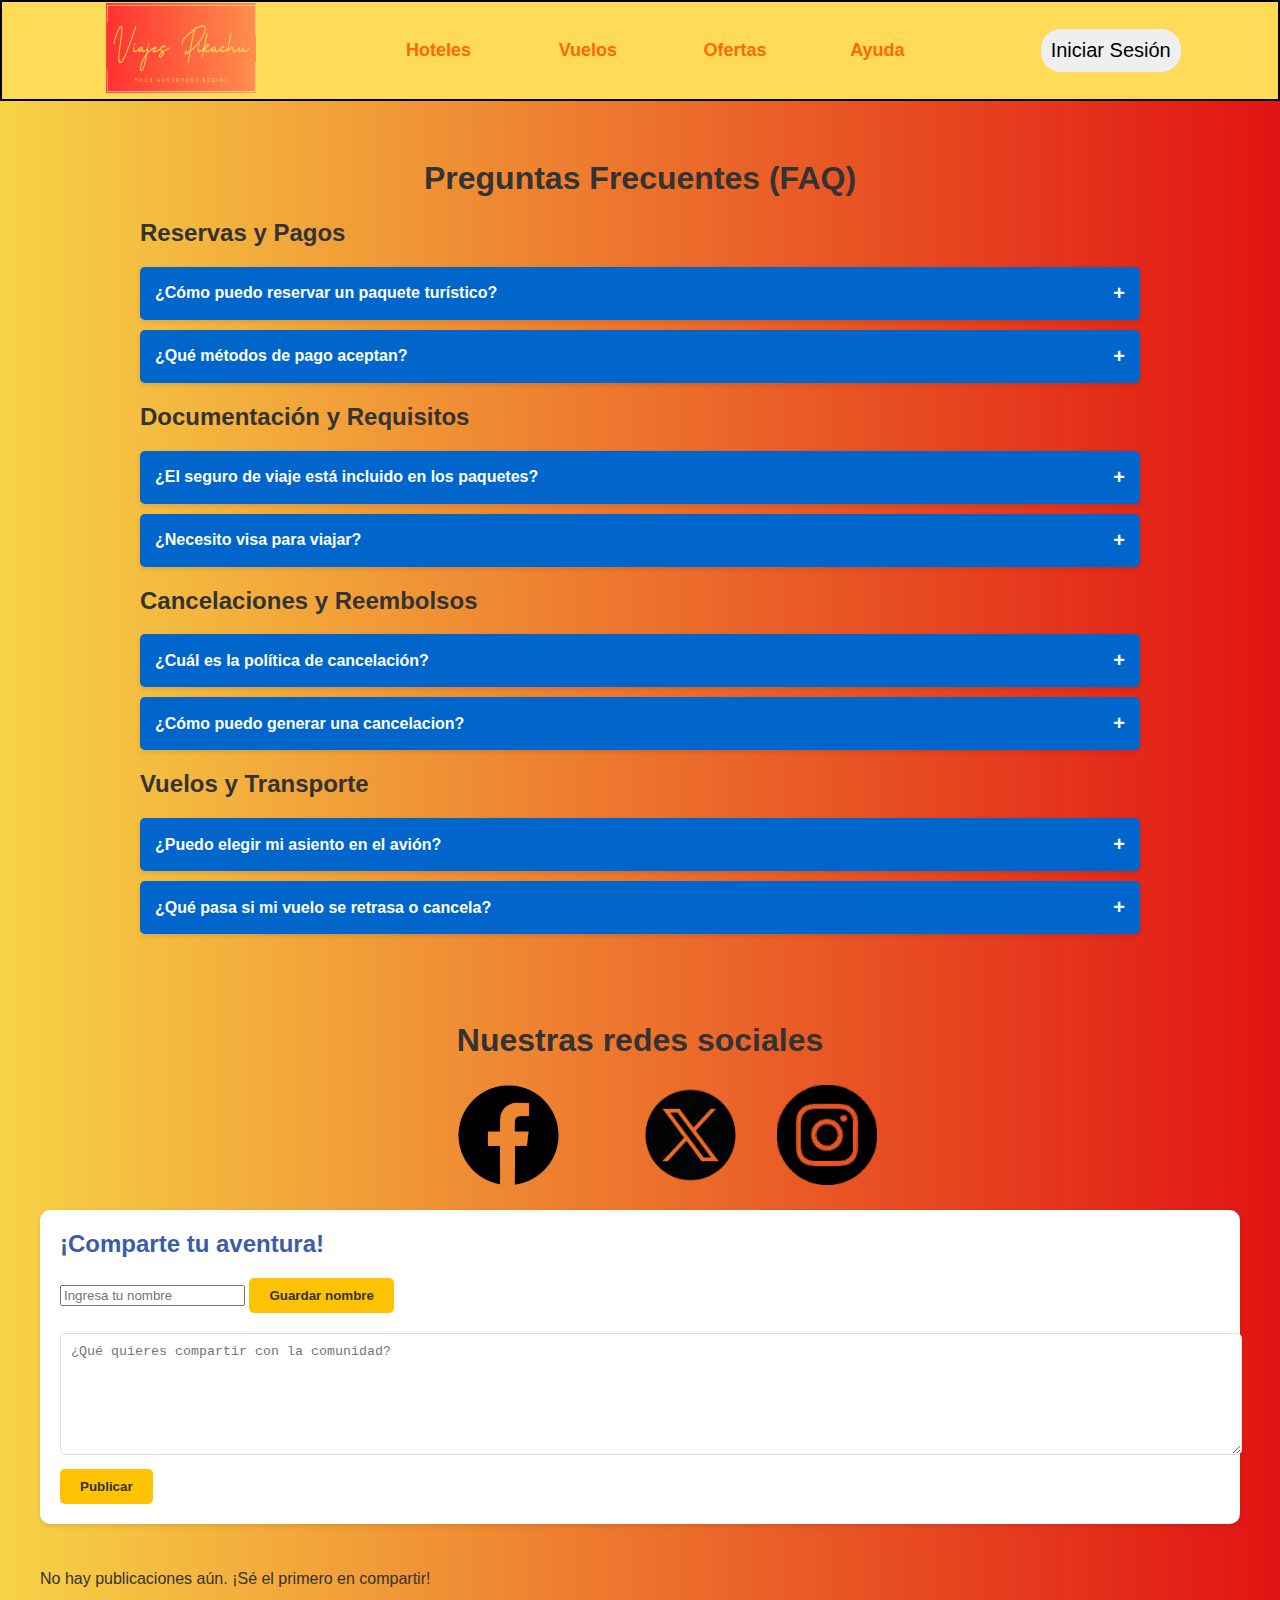
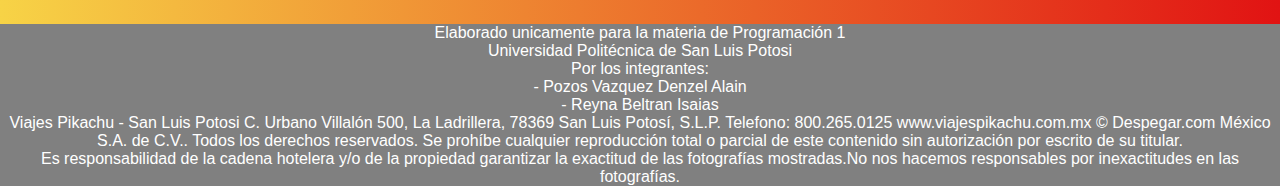
<file: ayuda.html>
<!DOCTYPE html>
<html>
<head>
	<meta charset="utf-8">
	<meta name="viewport" content="width=device-width, initial-scale=1">
	<link rel="stylesheet" type="text/css" href="estiloayuda.css">
	<title>PROYECTO FINAL</title>
</head>
<body>
    <table>     
        <tr>
        <th class="imagenencabezado"><a href="index.html"><img src="imagenes/logonuevo.png" width="150px" height="90px"></a></th>
        <th class="encabezado"><a href="hoteles.html">Hoteles</a></th>
        <th class="encabezado"><a href="vuelos.html">Vuelos</a></th>
        <th class="encabezado"><a href="ofertas.html">Ofertas</a></th>
        <th class="encabezado"><a href="ayuda.html">Ayuda</a></th>
        <th class="boton"><a href="iniciarsesion.html"><button class="botoninicio">Iniciar Sesión</button></a></th>
        </tr>
    </table>
	<br/>

        <div class="preguntasfrecuentes">
    <h1>Preguntas Frecuentes (FAQ)</h1>
    
    <h2 class="titulofaq">Reservas y Pagos</h2>
    <div class="faq-item">
        <div class="faq-question">
            <span>¿Cómo puedo reservar un paquete turístico?</span>
            <span class="icon">+</span>
        </div>
        <div class="faq-answer">
            <p>Puedes reservar en nuestra web, por teléfono o contactanos por redes sociales. Selecciona destino, fechas y pago inicial.</p>
        </div>
    </div>
    
    <div class="faq-item">
        <div class="faq-question">
            <span>¿Qué métodos de pago aceptan?</span>
            <span class="icon">+</span>
        </div>
        <div class="faq-answer">
            <p>Aceptamos tarjetas de crédito/débito (Visa, MasterCard), transferencias bancarias, PayPal y, en algunas sucursales, pago en efectivo.</p>
        </div>
    </div>
    
    <h2 class="titulofaq">Documentación y Requisitos</h2>
    <div class="faq-item">
        <div class="faq-question">
            <span>¿El seguro de viaje está incluido en los paquetes?</span>
            <span class="icon">+</span>
        </div>
        <div class="faq-answer">
            <p>Algunos paquetes lo incluyen, pero siempre recomendamos contratar un seguro adicional para mayor cobertura. Podemos ayudarte a gestionarlo.</p>
        </div>
    </div>
    <div class="faq-item">
        <div class="faq-question">
            <span>¿Necesito visa para viajar?</span>
            <span class="icon">+</span>
        </div>
        <div class="faq-answer">
            <p>Depende de tu nacionalidad y la region de destino. Te recomendamos consultar la embajada correspondiente o nuestro equipo puede asesorarte con los requisitos.</p>
        </div>
    </div>
    
    <h2 class="titulofaq">Cancelaciones y Reembolsos</h2>
    <div class="faq-item">
        <div class="faq-question">
            <span>¿Cuál es la política de cancelación?</span>
            <span class="icon">+</span>
        </div>
        <div class="faq-answer">
            <p>Las cancelaciones con más de 30 días de anticipación tienen un reembolso del 90%. Entre 15 y 30 días, se aplica un cargo del 20%. Menos de 15 días, no hay reembolso. Consulta nuestras <a>políticas completas aquí</a>.</p>
        </div>
    </div>
    <div class="faq-item">
        <div class="faq-question">
            <span>¿Cómo puedo generar una cancelacion?</span>
            <span class="icon">+</span>
        </div>
        <div class="faq-answer">
            <p>Puedes contactar a uno de nuestros agentes, el te comentara cuales son los requerimientos y te ayudara en cada paso del proceso</p>
        </div>
    </div>
    
    <h2 class="titulofaq">Vuelos y Transporte</h2>
    <div class="faq-item">
        <div class="faq-question">
            <span>¿Puedo elegir mi asiento en el avión?</span>
            <span class="icon">+</span>
        </div>
        <div class="faq-answer">
            <p>Sí, muchas aerolíneas permiten seleccionar asientos, aunque algunos pueden tener un costo adicional. Indícanos tus preferencias al reservar.</p>
        </div>
    </div>
    <div class="faq-item">
        <div class="faq-question">
            <span>¿Qué pasa si mi vuelo se retrasa o cancela?</span>
            <span class="icon">+</span>
        </div>
        <div class="faq-answer">
            <p>Nos coordinamos con la aerolínea para reprogramar tu viaje o buscar alternativas. Si tienes seguro, podrías recibir compensación por gastos.</p>
        </div>
    </div>
</div>

<br/>

<!-- Script para el acordeón interactivo -->
<script>
    document.querySelectorAll('.faq-question').forEach(question => {
        question.addEventListener('click', () => {
            // Cerrar todos los demás elementos primero
            document.querySelectorAll('.faq-item').forEach(item => {
                if (item !== question.parentNode) {
                    item.classList.remove('active');
                    item.querySelector('.icon').textContent = '+';
                }
            });
            
            // Alternar el elemento clickeado
            const item = question.parentNode;
            item.classList.toggle('active');
            
            // Cambiar el ícono de + a -
            const icon = question.querySelector('.icon');
            if (item.classList.contains('active')) {
                icon.textContent = '-';
            } else {
                icon.textContent = '+';
            }
        });
    });
</script>

    <br/>
    
    <h1>Nuestras redes sociales</h1>
    <div class="redes">
        <img src="imagenes/facebook.png" class="redsocial1">
        <img src="imagenes/twitter.png" class="redsocial2">
        <img src="imagenes/ig.png" class="redsocial3">
    </div>

    
    <div class="container">
        <!-- Formulario para crear nuevas publicaciones -->
        <section class="post-form">
            <h2>¡Comparte tu aventura!</h2>
            <form id="userForm" style="margin-bottom: 20px;">
                <input type="text" id="userName" placeholder="Ingresa tu nombre" required>
                <button type="submit">Guardar nombre</button>
            </form>
            <form id="newPostForm">
                <textarea id="postContent" placeholder="¿Qué quieres compartir con la comunidad?"></textarea>
                <button type="submit">Publicar</button>
            </form>
        </section>
        
        <!-- Sección donde se mostrarán las publicaciones -->
        <section class="posts-container" id="postsContainer">
            <!-- Las publicaciones se generarán dinámicamente con JavaScript -->
        </section>
    </div>
    
    <script>
        // Variables globales
        let posts = [];
        let currentUser = ""; // Ahora empieza vacío hasta que el usuario ingrese su nombre
        
        // Función para cargar las publicaciones al iniciar
        document.addEventListener('DOMContentLoaded', function() {
            loadPosts();
            setupEventListeners();
        });
        
        // Cargar publicaciones de ejemplo
        function loadPosts() {
            renderPosts();
        }
        
        // Configurar event listeners
        function setupEventListeners() {
            // Formulario para guardar nombre de usuario
            document.getElementById('userForm').addEventListener('submit', function(e) {
                e.preventDefault();
                const userName = document.getElementById('userName').value.trim();
                
                if (userName) {
                    currentUser = userName;
                    alert(`Nombre guardado: ${currentUser}`);
                    document.getElementById('userName').value = '';
                }
            });
            
            // Formulario para nueva publicación
            document.getElementById('newPostForm').addEventListener('submit', function(e) {
                e.preventDefault();
                const content = document.getElementById('postContent').value.trim();
                
                if (!currentUser) {
                    alert("Por favor, ingresa tu nombre antes de publicar");
                    return;
                }
                
                if (content) {
                    addNewPost(content);
                    document.getElementById('postContent').value = '';
                }
            });
        }
        
        // Añadir nueva publicación
        function addNewPost(content) {
            const newPost = {
                id: Date.now(), // Usamos el timestamp como ID único
                user: currentUser,
                content: content,
                date: new Date().toLocaleDateString('es-ES', { 
                    year: 'numeric', 
                    month: 'long', 
                    day: 'numeric',
                    hour: '2-digit',
                    minute: '2-digit'
                }),
                comments: []
            };
            
            posts.unshift(newPost); // Añadir al principio del array
            renderPosts();
        }
        
        // Añadir nuevo comentario
        function addComment(postId, content) {
            const post = posts.find(p => p.id === postId);
            if (post) {
                post.comments.push({
                    user: currentUser,
                    content: content,
                    date: new Date().toLocaleTimeString('es-ES', { hour: '2-digit', minute: '2-digit' })
                });
                renderPosts();
            }
        }
        
        // Renderizar todas las publicaciones
        function renderPosts() {
            const container = document.getElementById('postsContainer');
            container.innerHTML = '';
            
            if (posts.length === 0) {
                container.innerHTML = '<p>No hay publicaciones aún. ¡Sé el primero en compartir!</p>';
                return;
            }
            
            posts.forEach(post => {
                const postElement = document.createElement('article');
                postElement.className = 'post';
                postElement.innerHTML = `
                    <div class="post-header">
                        <div class="user-avatar">${post.user.charAt(0)}</div>
                        <div class="post-info">
                            <h3>${post.user}</h3>
                            <small>${post.date}</small>
                        </div>
                    </div>
                    <div class="post-content">
                        <p>${post.content}</p>
                    </div>
                    <div class="post-actions">
                        <button onclick="likePost(${post.id})">
                            <span>❤️</span> Me gusta
                        </button>
                        <button onclick="showCommentForm(${post.id})">
                            <span>💬</span> Comentar
                        </button>
                    </div>
                    <div class="comments" id="comments-${post.id}">
                        ${renderComments(post.comments)}
                    </div>
                    <div class="comment-form" id="commentForm-${post.id}" style="display: none;">
                        <input type="text" id="commentInput-${post.id}" placeholder="Escribe tu comentario...">
                        <button onclick="submitComment(${post.id})">Enviar</button>
                    </div>
                `;
                
                container.appendChild(postElement);
            });
        }
        
        // Renderizar comentarios
        function renderComments(comments) {
            if (comments.length === 0) return '<p>No hay comentarios aún.</p>';
            
            return comments.map(comment => `
                <div class="comment">
                    <div class="comment-avatar">${comment.user.charAt(0)}</div>
                    <div class="comment-content">
                        <div class="comment-info">
                            <span class="comment-author">${comment.user}</span>
                            <small class="comment-date">${comment.date}</small>
                        </div>
                        <div class="comment-text">${comment.content}</div>
                    </div>
                </div>
            `).join('');
        }
        
        // Funciones globales para los botones
        window.likePost = function(postId) {
            alert(`¡Le diste me gusta a la publicación ${postId}!`);
        };
        
        window.showCommentForm = function(postId) {
            if (!currentUser) {
                alert("Por favor, ingresa tu nombre antes de comentar");
                return;
            }
            const form = document.getElementById(`commentForm-${postId}`);
            form.style.display = form.style.display === 'none' ? 'flex' : 'none';
        };
        
        window.submitComment = function(postId) {
            const input = document.getElementById(`commentInput-${postId}`);
            const content = input.value.trim();
            
            if (content) {
                addComment(postId, content);
                input.value = '';
                document.getElementById(`commentForm-${postId}`).style.display = 'none';
            }
        };
    </script>
</html>

    <footer>
	Elaborado unicamente para la materia de Programación 1<br/>
	Universidad Politécnica de San Luis Potosi<br/>
	Por los integrantes:
	<br/> 
	- Pozos Vazquez Denzel Alain<br/>
	- Reyna Beltran Isaias<br/>
	Viajes Pikachu - San Luis Potosi
	C. Urbano Villalón 500, La Ladrillera, 78369 San Luis Potosí, S.L.P.
	Telefono: 800.265.0125 www.viajespikachu.com.mx
	© Despegar.com México S.A. de C.V.. Todos los derechos reservados.
	Se prohíbe cualquier reproducción total o parcial de este contenido sin autorización por escrito de su titular.
	<br/>Es responsabilidad de la cadena hotelera y/o de la propiedad garantizar la exactitud de las fotografías mostradas.No nos hacemos responsables por inexactitudes en las fotografías.
	</footer>

    <script>
window.addEventListener('mouseover', initLandbot, { once: true });
window.addEventListener('touchstart', initLandbot, { once: true });
var myLandbot;
function initLandbot() {
  if (!myLandbot) {
    var s = document.createElement('script');
    s.type = "module"
    s.async = true;
    s.addEventListener('load', function() {
      var myLandbot = new Landbot.Livechat({
        configUrl: 'https://storage.googleapis.com/landbot.online/v3/H-2925358-IEXP3GYRKYUCTOT4/index.json',
      });
    });
    s.src = 'https://cdn.landbot.io/landbot-3/landbot-3.0.0.mjs';
    var x = document.getElementsByTagName('script')[0];
    x.parentNode.insertBefore(s, x);
  }
}
</script>

</body>
</html>
</file>
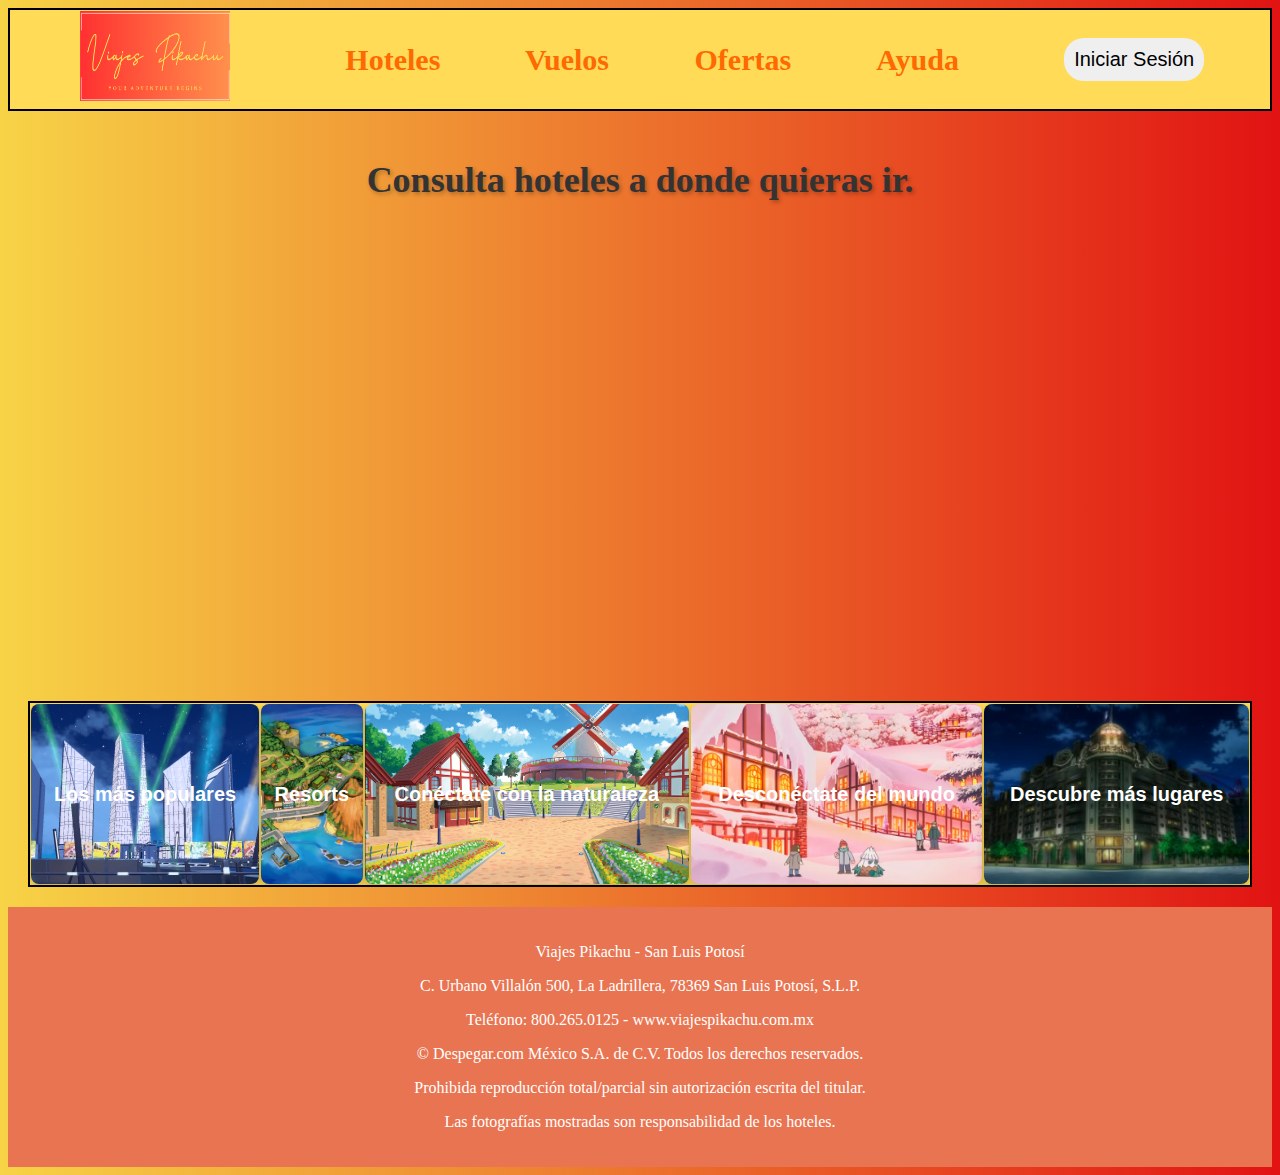
<file: hoteles.html>
<!DOCTYPE html>
<html lang="es">
<head>
	<meta charset="utf-8">
	<meta name="viewport" content="width=device-width, initial-scale=1">
	<link rel="stylesheet" href="estilohotel.css">
	<title>PROYECTO FINAL</title>
</head>
<body>
	<table>		
		<tr>
		<th class="imagenencabezado"><a href="index.html"><img src="imagenes/logonuevo.png" width="150px" height="90px"></a></th>
		<th class="encabezado"><a href="hoteles.html">Hoteles</a></th>
		<th class="encabezado"><a href="vuelos.html">Vuelos</a></th>
		<th class="encabezado"><a href="ofertas.html">Ofertas</a></th>
		<th class="encabezado"><a href="ayuda.html">Ayuda</a></th>
		<th class="boton"><a href="iniciarsesion.html"><button class="botoninicio">Iniciar Sesión</button></a></th>
		</tr>
	</table>
	<br/>
	<main>
		<h1>Consulta hoteles a donde quieras ir.</h1>

		<div class="mapahotel">
			<iframe src="https://www.google.com/maps/embed?pb=!1m16!1m12!1m3!1d29566.031340807596!2d-100.93855282137847!3d22.135356320404362!2m3!1f0!2f0!3f0!3m2!1i1024!2i768!4f13.1!2m1!1shoteles!5e0!3m2!1ses!2smx!4v1747924099245!5m2!1ses!2smx" width="600" height="450" style="border:0;" allowfullscreen="" loading="lazy" referrerpolicy="no-referrer-when-downgrade"></iframe>
		</div>

		<div class="tablahoteles">
			<table>
				<tr> 
					<td><button class="hosp" style="background-image: url(imagenes/ciudadleudal.jpg);">Los más populares</button></td>
					<td><button class="hosp" style="background-image: url(imagenes/melemele.png);">Resorts</button></td>
					<td><button class="hosp" style="background-image: url(imagenes/puebloaltamia.png);">Conéctate con la naturaleza</button></td>
					<td><button class="hosp" style="background-image: url(imagenes/pueblonevado.png);">Desconéctate del mundo</button></td>
					<td><button class="hosp" style="background-image: url(imagenes/hotelrica.png);">Descubre más lugares</button></td>
				</tr>
			</table>
		</div>
	</main>

	<footer>
		<p>Viajes Pikachu - San Luis Potosí</p>
		<p>C. Urbano Villalón 500, La Ladrillera, 78369 San Luis Potosí, S.L.P.</p>
		<p>Teléfono: 800.265.0125 - www.viajespikachu.com.mx</p>
		<p>© Despegar.com México S.A. de C.V. Todos los derechos reservados.</p>
		<p>Prohibida reproducción total/parcial sin autorización escrita del titular.</p>
		<p>Las fotografías mostradas son responsabilidad de los hoteles.</p>
	</footer>

	<script>
		window.addEventListener('mouseover', initLandbot, { once: true });
		window.addEventListener('touchstart', initLandbot, { once: true });
		var myLandbot;
		function initLandbot() {
		  if (!myLandbot) {
		    var s = document.createElement('script');
		    s.type = "module"
		    s.async = true;
		    s.addEventListener('load', function() {
		      var myLandbot = new Landbot.Livechat({
		        configUrl: 'https://storage.googleapis.com/landbot.online/v3/H-2925358-IEXP3GYRKYUCTOT4/index.json',
		      });
		    });
		    s.src = 'https://cdn.landbot.io/landbot-3/landbot-3.0.0.mjs';
		    var x = document.getElementsByTagName('script')[0];
		    x.parentNode.insertBefore(s, x);
		  }
		}
	</script>
</body>
</html>
</file>
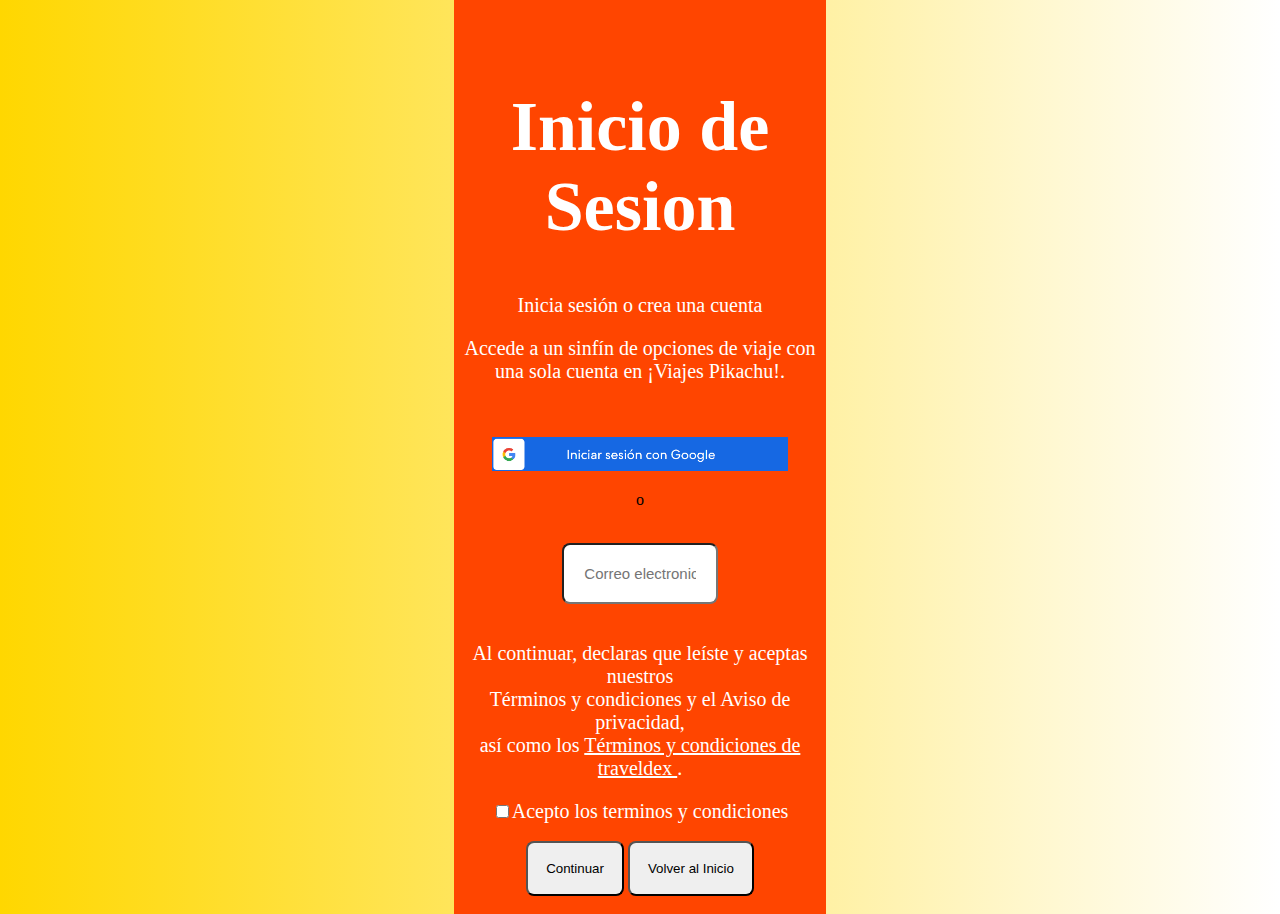
<file: iniciarsesion.html>
<!DOCTYPE html>
<html>
<head>
	<meta charset="utf-8">
	<meta name="viewport" content="width=device-width, initial-scale=1">
	<link rel="stylesheet" type="text/css" href="estiloiniciarsesi.css">

	<title>Iniciar Sesión</title>
</head>
<div class="textototal">
<body>
	<header class="texto1">

		<br/>
		<h1>
		Inicio de Sesion
		</h1>
	</header>
	<p class="texto2">Inicia sesión o crea una cuenta</p>
	<p class="texto2">Accede a un sinfín de opciones de viaje con una sola cuenta en ¡Viajes Pikachu!.</p>
	<br/>
	<p class="imagen2"><img src="imagenes/googleinicio.png" width="80%" height="32%"></p>
	<p>o</p>
	</label><br/>
		<input type="text" maxlength="25" placeholder="Correo electronico" name="correo" id="correo">
		<label for="cp">
			<br/>
			<br/>
			<p class="texto2">Al continuar, declaras que leíste y aceptas nuestros<br/>Términos y condiciones y el Aviso de privacidad,<br/> así como los <u>Términos y condiciones de traveldex </u>. </p>
			<label class="check">
			<input type="checkbox" name="opcion1" value="acepto">Acepto los terminos y condiciones
			</label>
			<br/>
			<br/>
			<button class="boton">Continuar</button>
			<a href="index.html"><button class="volver">Volver al Inicio</button></a>
		<br/>
		<br/>
</body>
</div>
</html>
</file>
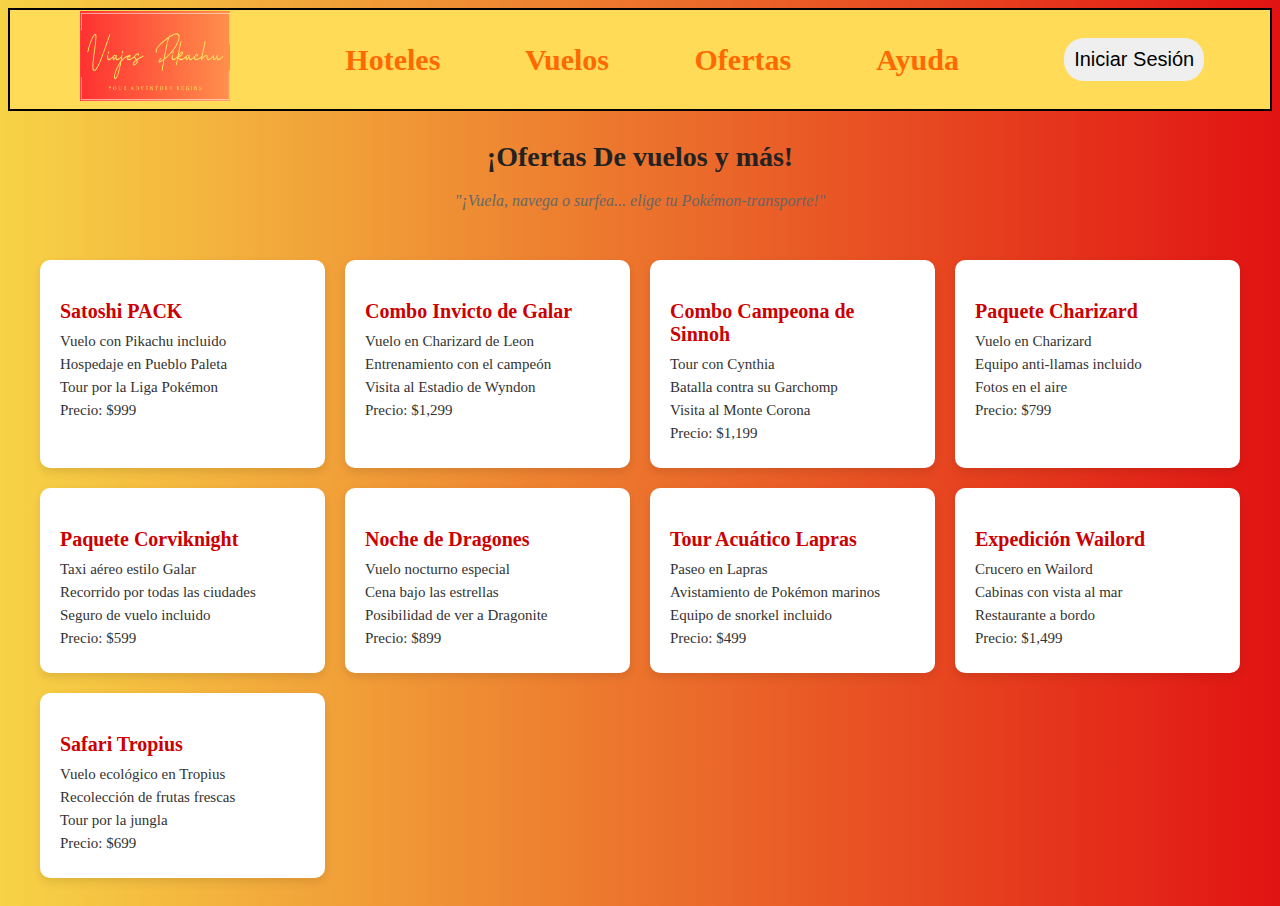
<file: ofertas.html>
<!DOCTYPE html>
<html>
<head>
    <meta charset="utf-8">
    <meta name="viewport" content="width=device-width, initial-scale=1">
    <link rel="stylesheet" type="text/css" href="estilooferta.css">
    <title>Ofertas Pokémon</title>
    
</head>
<body>
    <table>     
        <tr>
        <th class="imagenencabezado"><a href="index.html"><img src="imagenes/logonuevo.png" width="150px" height="90px"></a></th>
        <th class="encabezado"><a href="hoteles.html">Hoteles</a></th>
        <th class="encabezado"><a href="vuelos.html">Vuelos</a></th>
        <th class="encabezado"><a href="ofertas.html">Ofertas</a></th>
        <th class="encabezado"><a href="ayuda.html">Ayuda</a></th>
        <th class="boton"><a href="iniciarsesion.html"><button class="botoninicio">Iniciar Sesión</button></a></th>
        </tr>
    </table>
    
    <h1>¡Ofertas De vuelos y más!</h1>
    
    <p class="slogan">"¡Vuela, navega o surfea... elige tu Pokémon-transporte!"</p>
    
    <div class="oferta-container">
        <!-- Paquetes de Maestros Pokémon -->
        <div class="paquete paq1">
            <h3>Satoshi PACK</h3>
            <p>Vuelo con Pikachu incluido</p>
            <p>Hospedaje en Pueblo Paleta</p>
            <p>Tour por la Liga Pokémon</p>
            <p>Precio: $999</p>
        </div>
        
        <div class="paquete paq2">
            <h3>Combo Invicto de Galar</h3>
            <p>Vuelo en Charizard de Leon</p>
            <p>Entrenamiento con el campeón</p>
            <p>Visita al Estadio de Wyndon</p>
            <p>Precio: $1,299</p>
        </div>
        
        <div class="paquete paq3">
            <h3>Combo Campeona de Sinnoh</h3>
            <p>Tour con Cynthia</p>
            <p>Batalla contra su Garchomp</p>
            <p>Visita al Monte Corona</p>
            <p>Precio: $1,199</p>
        </div>
        
        <!-- Paquetes de Pokémon de transporte -->
        <div class="paquete paq4">
            <h3>Paquete Charizard</h3>
            <p>Vuelo en Charizard</p>
            <p>Equipo anti-llamas incluido</p>
            <p>Fotos en el aire</p>
            <p>Precio: $799</p>
        </div>
        
        <div class="paquete paq5">
            <h3>Paquete Corviknight</h3>
            <p>Taxi aéreo estilo Galar</p>
            <p>Recorrido por todas las ciudades</p>
            <p>Seguro de vuelo incluido</p>
            <p>Precio: $599</p>
        </div>
        
        <div class="paquete paq6">
            <h3>Noche de Dragones</h3>
            <p>Vuelo nocturno especial</p>
            <p>Cena bajo las estrellas</p>
            <p>Posibilidad de ver a Dragonite</p>
            <p>Precio: $899</p>
        </div>
        
        <!-- Paquetes adicionales -->
        <div class="paquete paq7">
            <h3>Tour Acuático Lapras</h3>
            <p>Paseo en Lapras</p>
            <p>Avistamiento de Pokémon marinos</p>
            <p>Equipo de snorkel incluido</p>
            <p>Precio: $499</p>
        </div>
        
        <div class="paquete paq8">
            <h3>Expedición Wailord</h3>
            <p>Crucero en Wailord</p>
            <p>Cabinas con vista al mar</p>
            <p>Restaurante a bordo</p>
            <p>Precio: $1,499</p>
        </div>
        
        <div class="paquete paq9">
            <h3>Safari Tropius</h3>
            <p>Vuelo ecológico en Tropius</p>
            <p>Recolección de frutas frescas</p>
            <p>Tour por la jungla</p>
            <p>Precio: $699</p>
        </div>
    </div>

<script>
window.addEventListener('mouseover', initLandbot, { once: true });
window.addEventListener('touchstart', initLandbot, { once: true });
var myLandbot;
function initLandbot() {
  if (!myLandbot) {
    var s = document.createElement('script');
    s.type = "module"
    s.async = true;
    s.addEventListener('load', function() {
      var myLandbot = new Landbot.Livechat({
        configUrl: 'https://storage.googleapis.com/landbot.online/v3/H-2925358-IEXP3GYRKYUCTOT4/index.json',
      });
    });
    s.src = 'https://cdn.landbot.io/landbot-3/landbot-3.0.0.mjs';
    var x = document.getElementsByTagName('script')[0];
    x.parentNode.insertBefore(s, x);
  }
}
</script>

</body>
</html>
</file>
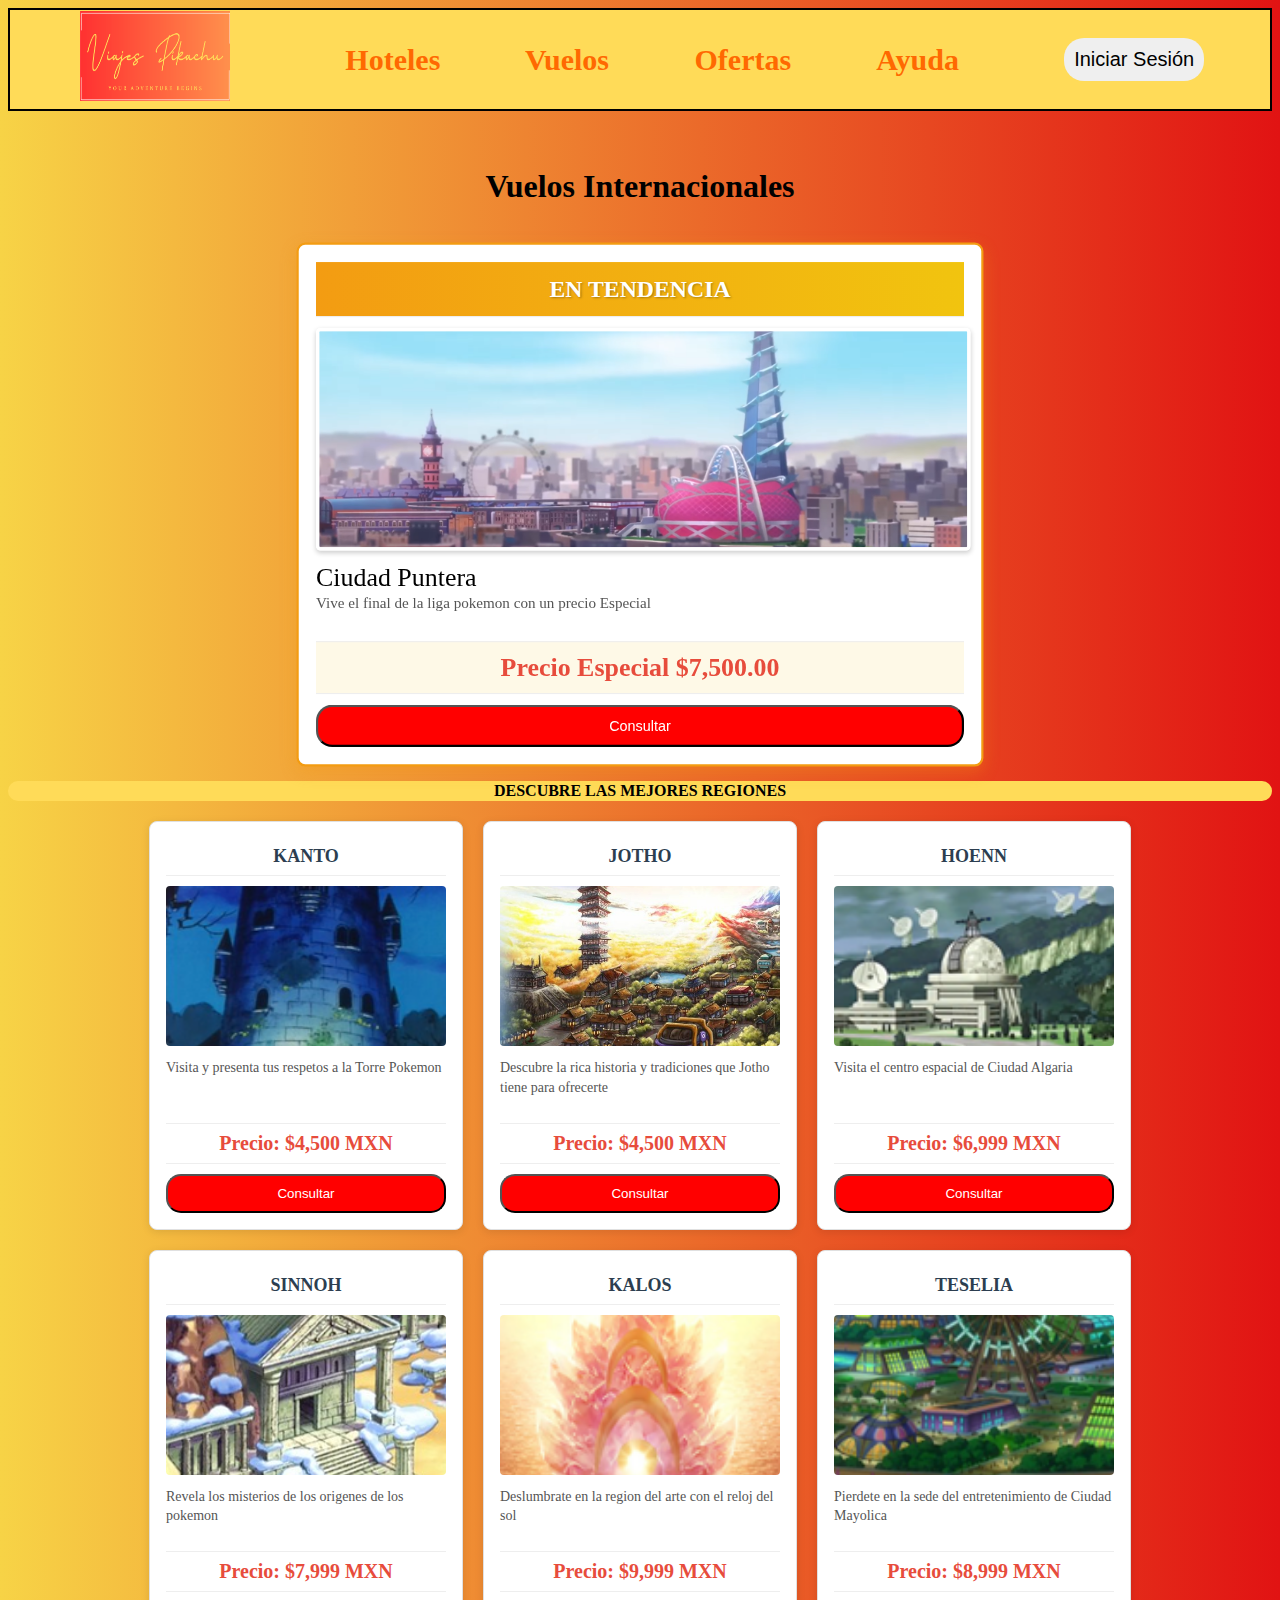
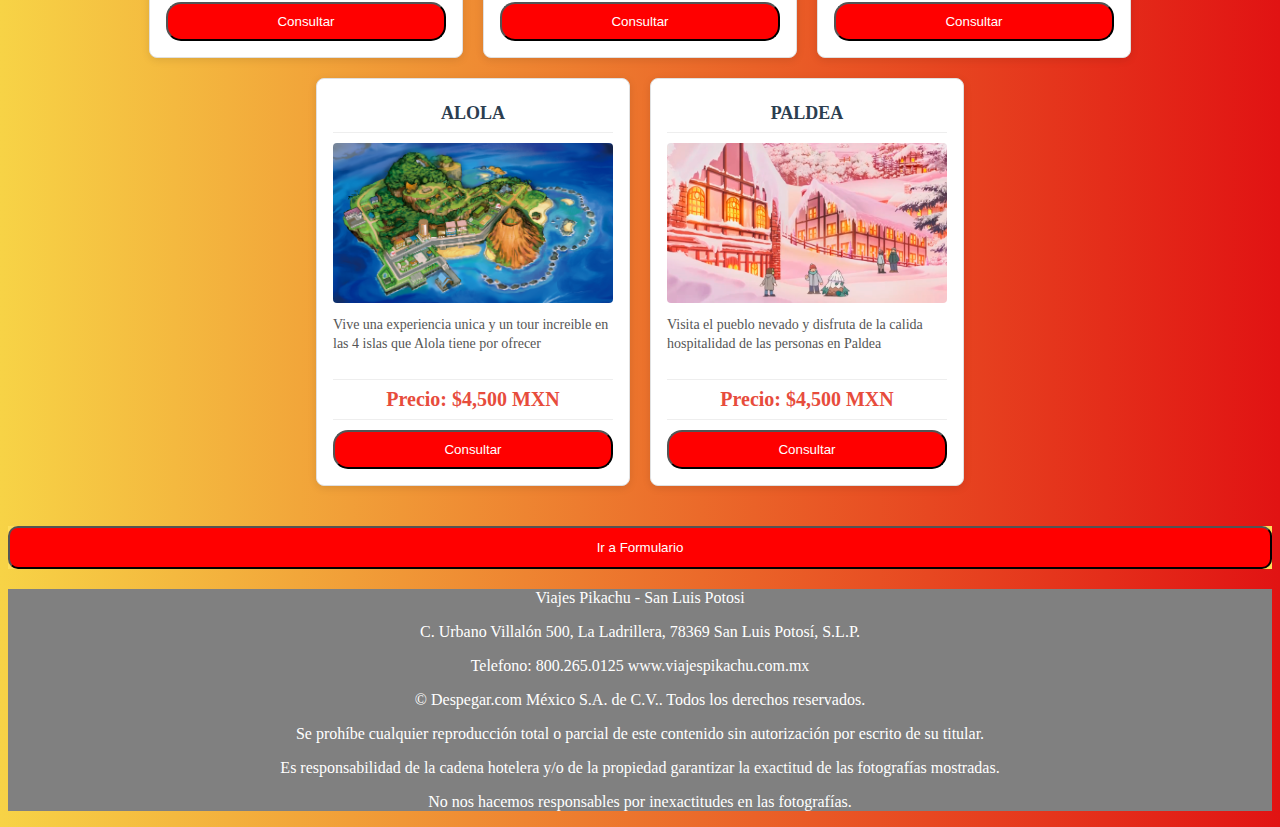
<file: vuelos.html>
<!DOCTYPE html>
<html>
<head>
	<meta charset="utf-8">
	<meta name="viewport" content="width=device-width, initial-scale=1">
	<link rel="stylesheet" type="text/css" href="estilovuelo.css">
	<title>PROYECTO FINAL</title>
</head>
<body>
	<table>		
		<tr>
		<th class="imagenencabezado"><a href="index.html"><img src="imagenes/logonuevo.png" width="150px" height="90px"></a></th>
		<th class="encabezado"><a href="hoteles.html">Hoteles</a></th>
		<th class="encabezado"><a href="vuelos.html">Vuelos</a></th>
		<th class="encabezado"><a href="ofertas.html">Ofertas</a></th>
		<th class="encabezado"><a href="ayuda.html">Ayuda</a></th>
		<th class="boton"><a href="iniciarsesion.html"><button class="botoninicio">Iniciar Sesión</button></a></th>
		</tr>
	</table>
	<br/>
	<br/>

	<div class="titulov1">
	 	<h1>Vuelos Internacionales</h1>
	</div>

	<div class="contenedor-vuelos">
		<div class="vuelo-card tendencia-card">
		  <div class="vuelo-header tendencia-header">EN TENDENCIA</div>
		  <img src="imagenes/ciudadpuntera.png" class="vuelo-imagen tendencia-imagen">
		  <div class="titulociudad">Ciudad Puntera</div>
		  <div class="vuelo-descripcion">Vive el final de la liga pokemon con un precio Especial</div>
		  <div class="vuelo-precio tendencia-precio">Precio Especial $7,500.00</div>
		  <button class="botonconsulta">Consultar</button>
		</div>
	  </div>

	<div>
		<table class="vuelosdisp">
			<thead>
				<th>DESCUBRE LAS MEJORES REGIONES</th>
			</thead>
		</table>
	</div>

	<div class="contenedor-vuelos">
		<div class="vuelo-card">
		  <div class="vuelo-header">KANTO</div>
		  <img src="imagenes/torrepokemon.png" class="vuelo-imagen">
		  <div class="vuelo-descripcion">Visita y presenta tus respetos a la Torre Pokemon</div>
		  <div class="vuelo-precio">Precio: $4,500 MXN</div>
		  <button class="botonconsulta">Consultar</button>
		</div>
	  
		<div class="vuelo-card">
		  <div class="vuelo-header">JOTHO</div>
		  <img src="imagenes/ciudadiris.jpg" class="vuelo-imagen">
		  <div class="vuelo-descripcion">Descubre la rica historia y tradiciones que Jotho tiene para ofrecerte</div>
		  <div class="vuelo-precio">Precio: $4,500 MXN</div>
		  <button class="botonconsulta">Consultar</button>
		</div>

		<div class="vuelo-card">
		  <div class="vuelo-header">HOENN</div>
		  <img src="imagenes/ciudadalgaria.png" class="vuelo-imagen">
		  <div class="vuelo-descripcion">Visita el centro espacial de Ciudad Algaria</div>
		  <div class="vuelo-precio">Precio: $6,999 MXN</div>
		  <button class="botonconsulta">Consultar</button>
		</div>

		<div class="vuelo-card">
			<div class="vuelo-header">SINNOH</div>
			<img src="imagenes/templopuntaneva.jpg" class="vuelo-imagen">
			<div class="vuelo-descripcion">Revela los misterios de los origenes de los pokemon</div>
			<div class="vuelo-precio">Precio: $7,999 MXN</div>
			<button class="botonconsulta">Consultar</button>
		</div>

		<div class="vuelo-card">
			<div class="vuelo-header">KALOS</div>
			<img src="imagenes/ciudadfluxus.png" class="vuelo-imagen">
			<div class="vuelo-descripcion">Deslumbrate en la region del arte con el reloj del sol</div>
			<div class="vuelo-precio">Precio: $9,999 MXN</div>
			<button class="botonconsulta">Consultar</button>
		</div>

		<div class="vuelo-card">
			<div class="vuelo-header">TESELIA</div>
			<img src="imagenes/ciudadmayolica.png" class="vuelo-imagen">
			<div class="vuelo-descripcion">Pierdete en la sede del entretenimiento de Ciudad Mayolica</div>
			<div class="vuelo-precio">Precio: $8,999 MXN</div>
			<button class="botonconsulta">Consultar</button>
	    </div>
	  

		<div class="vuelo-card">
		  <div class="vuelo-header">ALOLA</div>
		  <img src="imagenes/melemele.png" class="vuelo-imagen">
		  <div class="vuelo-descripcion">Vive una experiencia unica y un tour increible en las 4 islas que Alola tiene por ofrecer</div>
		  <div class="vuelo-precio">Precio: $4,500 MXN</div>
		  <button class="botonconsulta">Consultar</button>
		</div>

		<div class="vuelo-card">
		  <div class="vuelo-header">PALDEA</div>
		  <img src="imagenes/pueblonevado.png" class="vuelo-imagen">
		  <div class="vuelo-descripcion">Visita el pueblo nevado y disfruta de la calida hospitalidad de las personas en Paldea</div>
		  <div class="vuelo-precio">Precio: $4,500 MXN</div>
		  <button class="botonconsulta">Consultar</button>
		</div>
	  </div>
		<div class="tablainfo">
			<tr class="seleccion2">
			<a href="Formulario.html"><button class="formulario">Ir a Formulario</button></a>
		</tr>
	</table>
	</div>
	<footer>
		<p>Viajes Pikachu - San Luis Potosi</p>
		<p>C. Urbano Villalón 500, La Ladrillera, 78369 San Luis Potosí, S.L.P.</p>
		<p>Telefono: 800.265.0125 www.viajespikachu.com.mx</p>
	<p>© Despegar.com México S.A. de C.V.. Todos los derechos reservados.</p>
	<p>Se prohíbe cualquier reproducción total o parcial de este contenido sin autorización por escrito de su titular.</p>	
	<p>Es responsabilidad de la cadena hotelera y/o de la propiedad garantizar la exactitud de las fotografías mostradas.</p>
	<p>No nos hacemos responsables por inexactitudes en las fotografías.</p>
	</footer>

	<script>
window.addEventListener('mouseover', initLandbot, { once: true });
window.addEventListener('touchstart', initLandbot, { once: true });
var myLandbot;
function initLandbot() {
  if (!myLandbot) {
    var s = document.createElement('script');
    s.type = "module"
    s.async = true;
    s.addEventListener('load', function() {
      var myLandbot = new Landbot.Livechat({
        configUrl: 'https://storage.googleapis.com/landbot.online/v3/H-2925358-IEXP3GYRKYUCTOT4/index.json',
      });
    });
    s.src = 'https://cdn.landbot.io/landbot-3/landbot-3.0.0.mjs';
    var x = document.getElementsByTagName('script')[0];
    x.parentNode.insertBefore(s, x);
  }
}
</script>

</body>
</html>
</file>
<file: estiloayuda.css>
body {
    background: linear-gradient(to right, #F7D346,#e11313);
}

table {
    border: 2px solid black;
    background: #FFDB58;
    border-collapse: collapse;
    margin: auto;
    width: 100%;
    overflow: auto;
}

a {
    font-size: 18px;
    text-decoration: none;
    color: #ff6901;
}

a:hover {
    color: black;
    cursor: pointer;
}

.botoninicio {
    font-size: 20px;
    border-radius: 20px;
    padding: 10px;
    border: none;
}

.botoninicio:hover {
    background: lightgrey;
    color: black;
    cursor: pointer;
}

.tablainfo {
    background: #ffde59;
}

.seleccion1 {
    text-align: center;
    font-size: 22px;
}

.seleccion2 {
    text-align: center;
}

.seleccion3 {
    text-align: center;
}

.metodopago {
    background: rgb(245, 245, 220);
    text-align: left;
}

h1 {
    text-align: center;
}

h4 {
    text-align: justify;
    width: 100%;
    padding: 5px;
}

footer {
    text-align: center;
    background: gray;
    color: white;
    display: block;
}

video {
    margin: auto;
    display: block;
    border-radius: 10px;
    background: black;
}

.video {
    background: #f7803c;
}

.preguntasfrecuentes {
    max-width: 1000px;
    margin: 0 auto;
    padding: 20px;
}

.redes {
    display: flex;
    justify-content: center;
    align-items: center;
    gap: 20px; /* Espacio entre las imágenes */
    width: 100%; /* Asegura que el contenedor ocupe todo el ancho de la página */
    padding: 5px;
}

.redsocial1 {
    height: 100px;
}

.redsocial2 {
    height: 100px;
}

.redsocial3 {
    height: 100px;
}

/* Estilo del acordeón (FAQ interactivo) */
.faq-item {
    margin-bottom: 10px;
    border-radius: 5px;
    box-shadow: 0 2px 5px rgba(0,0,0,0.1);
    overflow: hidden;
}

.faq-question {
    padding: 15px;
    background: #0066cc;
    color: white;
    cursor: pointer;
    font-weight: bold;
    display: flex;
    justify-content: space-between;
    align-items: center;
}

.faq-question:hover {
    background: #0055aa;
}

.faq-answer {
    padding: 15px;
    display: none;
    background: rgb(79, 131, 152);
    color: white;
}

.faq-item.active .faq-answer {
    display: block;
}

.icon {
    font-size: 20px;
}

/* Estilo de la seccion del blog */
:root {
    --amarillo-pikachu: #FCC203;
    --azul-pokeball: #3B5CA8;
    --rojo-pokeball: #FF1C1C;
    --gris-fondo: #f5f5f5;
}

body {
    font-family: 'Arial', sans-serif;
    margin: 0;
    padding: 0;
    background-color: var(--gris-fondo);
    color: #333;
}

header {
    background: linear-gradient(to right, var(--rojo-pokeball), var(--amarillo-pikachu));
    color: white;
    padding: 1rem;
    text-align: center;
}

.container {
    max-width: 1200px;
    margin: 0 auto;
    padding: 20px;
}

/* Estilos para el formulario de publicación */
.post-form {
    background-color: white;
    border-radius: 10px;
    padding: 20px;
    margin-bottom: 30px;
    box-shadow: 0 2px 5px rgba(0,0,0,0.1);
}

.post-form h2 {
    color: var(--azul-pokeball);
    margin-top: 0;
}

.post-form textarea {
    width: 100%;
    min-height: 100px;
    padding: 10px;
    border: 1px solid #ddd;
    border-radius: 5px;
    resize: vertical;
    margin-bottom: 10px;
}

.post-form button {
    background-color: var(--amarillo-pikachu);
    color: #333;
    border: none;
    padding: 10px 20px;
    border-radius: 5px;
    cursor: pointer;
    font-weight: bold;
    transition: background-color 0.3s;
}

.post-form button:hover {
    background-color: #e6b800;
}

/* Estilos para las publicaciones */
.posts-container {
    display: grid;
    grid-template-columns: 1fr;
    gap: 20px;
}

.post {
    background-color: white;
    border-radius: 10px;
    padding: 20px;
    box-shadow: 0 2px 5px rgba(0,0,0,0.1);
}

.post-header {
    display: flex;
    align-items: center;
    margin-bottom: 15px;
}

.user-avatar {
    width: 50px;
    height: 50px;
    border-radius: 50%;
    background-color: var(--azul-pokeball);
    color: white;
    display: flex;
    align-items: center;
    justify-content: center;
    margin-right: 15px;
    font-weight: bold;
}

.post-info h3 {
    margin: 0;
    color: var(--azul-pokeball);
}

.post-info small {
    color: #777;
}

.post-content {
    margin-bottom: 15px;
    line-height: 1.5;
}

.post-actions {
    display: flex;
    gap: 15px;
}

.post-actions button {
    background: none;
    border: none;
    color: #777;
    cursor: pointer;
    display: flex;
    align-items: center;
    gap: 5px;
}

.post-actions button:hover {
    color: var(--azul-pokeball);
}

/* Estilos para el sistema de comentarios */
.comments {
    margin-top: 20px;
    border-top: 1px solid #eee;
    padding-top: 15px;
}

.comment-form {
    display: flex;
    gap: 10px;
    margin-bottom: 15px;
}

.comment-form input {
    flex-grow: 1;
    padding: 8px;
    border: 1px solid #ddd;
    border-radius: 5px;
}

.comment-form button {
    background-color: var(--azul-pokeball);
    color: white;
    border: none;
    padding: 8px 15px;
    border-radius: 5px;
    cursor: pointer;
}

.comment {
    display: flex;
    gap: 10px;
    margin-bottom: 10px;
    padding-bottom: 10px;
    border-bottom: 1px solid #f0f0f0;
}

.comment:last-child {
    border-bottom: none;
}

.comment-avatar {
    width: 30px;
    height: 30px;
    border-radius: 50%;
    background-color: #ddd;
    display: flex;
    align-items: center;
    justify-content: center;
    font-size: 12px;
    font-weight: bold;
}

.comment-content {
    flex-grow: 1;
}

.comment-author {
    font-weight: bold;
    font-size: 14px;
    margin-bottom: 5px;
    color: var(--azul-pokeball);
}

.comment-text {
    font-size: 14px;
    line-height: 1.4;
}

/* --- RESPONSIVE DESIGN --- */
@media (max-width: 768px) {
    a {
        font-size: 16px;
    }

    .botoninicio {
        font-size: 16px;
        padding: 8px;
        width: 90%;
        max-width: 250px;
        margin: 10px auto;
        display: block;
    }

    .redsocial1,
    .redsocial2,
    .redsocial3 {
        height: 80px;
        width: 80px;
    }

    form select,
    form input[type="date"],
    form input[type="number"] {
        flex: 1 1 100%;
        margin-bottom: 10px;
    }

    table th,
    table td {
        display: block;
        width: 100%;
        text-align: center;
        padding: 10px;
    }

    .slide {
        width: 140px;
        height: 80px;
    }

    .global {
        width: 95%;
        margin: auto;
    }

    h1 {
        font-size: 28px;
    }
}

@media (max-width: 480px) {
    a {
        font-size: 14px;
    }

    h2 {
        font-size: 20px;
    }

    h3 {
        font-size: 18px;
    }

    .botoninicio {
        width: 100%;
        font-size: 14px;
        padding: 6px;
        max-width: 100%;
    }

    .redsocial1,
    .redsocial2,
    .redsocial3 {
        height: 60px;
        width: 60px;
    }

    .slider {
        width: 100%;
        padding: 10px 0;
    }

    h1 {
        font-size: 24px;
    }
}
</file>
<file: estilohotel.css>
:root {
  /* Colores */
  --color-fondo: linear-gradient(to right, #F7D346, #e11313);
  --color-tabla: #FFDB58;
  --color-enlace: #ff6901;
  --color-hover-enlace: black;
  --color-footer: #E97451;
  --color-texto-footer: white;
  --color-hover-boton: lightgrey;

  /* Tipografías */
  --font-size-enlace: 30px;
  --font-size-boton: 20px;
  --font-size-h1: 36px;
  --font-size-hosp: 20px;

  /* Bordes */
  --border-radius: 20px;
}

body {
  background: var(--color-fondo);
}

table {
  border: 2px solid black;
  background: var(--color-tabla);
  border-collapse: collapse;
  margin: auto;
  width: 100%;
}

a {
  font-size: var(--font-size-enlace);
  text-decoration: none;
  color: var(--color-enlace);
}

a:hover {
  color: var(--color-hover-enlace);
  cursor: pointer;
}

.botoninicio {
  font-size: var(--font-size-boton);
  border-radius: var(--border-radius);
  padding: 10px;
  border: none;
  transition: background 0.3s ease, color 0.3s ease;
}

.botoninicio:hover {
  background: var(--color-hover-boton);
  color: black;
  cursor: pointer;
}

h1 {
  text-align: center;
  margin: 30px 10px;
  font-size: clamp(24px, 5vw, var(--font-size-h1));
  color: #333;
  text-shadow: 2px 2px 4px rgba(0,0,0,0.3);
}

.mapahotel {
  display: flex;
  justify-content: center;
  flex-wrap: wrap;
  margin: 20px;
}

.tablahoteles {
  overflow-x: auto;
  margin: 20px;
}

.tablahoteles table {
  width: 100%;
  border-collapse: collapse;
  text-align: center;
}

.hosp {
  width: 100%;
  height: 180px;
  background-size: cover;
  background-position: center;
  color: white;
  font-weight: bold;
  font-size: var(--font-size-hosp);
  border: none;
  cursor: pointer;
  border-radius: 8px;
  box-shadow: 0 4px 8px rgba(0,0,0,0.2);
  transition: transform 0.3s ease;
}

.hosp:hover {
  transform: scale(1.02);
}

footer {
  background: var(--color-footer);
  color: var(--color-texto-footer);
  text-align: center;
  padding: 20px;
}

/* --- RESPONSIVE DESIGN --- */
@media (max-width: 768px) {
  a {
    font-size: 22px;
  }

  .botoninicio {
    font-size: 16px;
    padding: 8px;
    width: 90%;
    max-width: 250px;
    margin: 10px auto;
    display: block;
  }

  .hosp {
    height: 140px;
    font-size: 16px;
    max-width: auto;
    margin: 10px auto;
  }

  form select,
  form input[type="date"],
  form input[type="number"] {
    flex: 1 1 100%;
    margin-bottom: 10px;
  }

  table th,
  table td {
    display: block;
    width: 100%;
    text-align: center;
    padding: 10px;
  }

  .slide {
    width: 140px;
    height: 80px;
  }

  .global {
    width: 95%;
    margin: auto;
  }

  h1 {
    font-size: 28px;
  }
}

@media (max-width: 480px) {
  a {
    font-size: 18px;
  }

  h2 {
    font-size: 22px;
  }

  h3 {
    font-size: 20px;
  }

  .botoninicio {
    width: 100%;
    font-size: 14px;
    padding: 6px;
    max-width: 100%;
  }

  .hosp {
    height: 120px;
    font-size: 14px;
    max-width: 100%;
  }

  .slider {
    width: 100%;
    padding: 10px 0;
  }

  h1 {
    font-size: 24px;
  }
}
</file>
<file: estiloiniciarsesi.css>
:root {
  --color-principal: orangered;
  --color-secundario: red;
  --color-fondo: linear-gradient(to right, gold, white);
  --color-texto: white;
  --color-hover-boton: red;
  --color-hover-volver: yellow;
  --padding-boton: 18px;
  --border-radius: 8px;
  --font-size-grande: 35px;
  --font-size-mediano: 20px;
  --font-size-input: 15px;
}

body {
  margin: auto;
  background: var(--color-fondo);
}

.textototal {
  height: auto;
  width: 29%;
  background: var(--color-principal);
  text-align: center;
  margin: auto;
}

.imageninicio {
  background: var(--color-secundario);
  border: var(--border-radius);
}

.texto1 {
  font-size: var(--font-size-grande);
  color: var(--color-texto);
}

.texto2,
.check {
  font-size: var(--font-size-mediano);
  color: var(--color-texto);
}

.imagen2:hover {
  cursor: pointer;
}

input[type="text"] {
  border-radius: var(--border-radius);
  padding: 20px;
  width: 30%;
  font-size: var(--font-size-input);
}

input[type="text"]:focus {
  background: lightgreen;
  color: black;
}

.boton,
.volver {
  border-radius: var(--border-radius);
  padding: var(--padding-boton);
}

.boton:hover {
  cursor: pointer;
  background: var(--color-hover-boton);
  color: var(--color-texto);
}

.volver:hover {
  cursor: pointer;
  background: var(--color-hover-volver);
  color: black;
}

/* --- RESPONSIVE DESIGN --- */
@media (max-width: 768px) {
  .textototal {
    width: 90%;
  }

  input[type="text"] {
    width: 90%;
    font-size: 14px;
    padding: 15px;
  }

  .texto1 {
    font-size: 28px;
  }

  .texto2,
  .check {
    font-size: 16px;
  }

  .boton,
  .volver {
    width: 100%;
    padding: 15px;
  }
}
</file>
<file: estilooferta.css>
/* Estilo general */
body {
    background: linear-gradient(to right, #F7D346, #e11313);
}

table {
    border: 2px solid black;
    background: #FFDB58;
    border-collapse: collapse;
    margin: auto;
    width: 100%;
    overflow: auto;
}

a {
    font-size: 30px;
    text-decoration: none;
    color: #ff6901;
}

a:hover {
    color: black;
    cursor: pointer;
}

.botoninicio {
    font-size: 20px;
    border-radius: 20px;
    padding: 10px;
    border: none;
}

.botoninicio:hover {
    background: lightgrey;
    color: black;
    cursor: pointer;
}

/* Títulos y slogan */
h1 {
    text-align: center;
    color: #222;
    margin-top: 30px;
    font-size: 28px;
    padding: 0 10px;
}

.slogan {
    text-align: center;
    font-style: italic;
    color: #666;
    margin-bottom: 30px;
    font-size: 16px;
    padding: 0 10px;
}

/* Contenedor de ofertas */
.oferta-container {
    display: grid;
    grid-template-columns: repeat(auto-fit, minmax(260px, 1fr));
    gap: 20px;
    padding: 20px;
    max-width: 1200px;
    margin: auto;
}

/* Estilo individual de cada paquete */
.paquete {
    background-color: white;
    border-radius: 10px;
    padding: 20px;
    box-shadow: 0 4px 10px rgba(0, 0, 0, 0.1);
    transition: transform 0.3s, box-shadow 0.3s;
}

.paquete:hover {
    transform: scale(1.03);
    box-shadow: 0 6px 20px rgba(0, 0, 0, 0.2);
}

.paquete h3 {
    color: #cc0000;
    font-size: 20px;
    margin-bottom: 10px;
}

.paquete p {
    margin: 6px 0;
    color: #333;
    font-size: 15px;
}

/* RESPONSIVE - Ajustes para pantallas pequeñas */
@media (max-width: 768px) {
    body {
        background: linear-gradient(to right, #F7D346, #e11313);
        margin: auto;
    }

    table {
        border-collapse: collapse;
        margin: auto;
        overflow: auto;
        font-family: times new roman;
    }

    a {
        text-decoration: none;
            color: #ff6901;
    }

    a:hover {
            color: black;
    cursor: pointer;
    }

    .imagenencabezado {
        margin: none;
    background: #FFDB58;
            color: #ff6901;
        text-align: center;
    }

    .encabezado {
        text-align: center; /* Cambiado de left a center */
        display: flex;
        align-items: center;
        justify-content: center; /* Cambiado de justify a center */
    background: #FFDB58;
            color: #ff6901;
    }

    .encabezado:hover {
        color: yellow;
        cursor: pointer;
    }

    .boton {
            background: #FFDB58;
        color: white;
        text-align: center;
    }

    .botoninicio {
        border: none;
    }

    .botoninicio:hover {
        background: lightgrey;
        color: black;
        cursor: pointer;
    }

    

    th {
        display: block;
        text-align: center;
        padding: 8px 0;
    }

    .botoninicio {
        margin-top: 10px;
    }

    h1 {
        font-size: 24px;
    }

    .slogan {
        font-size: 14px;
    }

    .paquete h3 {
        font-size: 18px;
    }

    .paquete p {
        font-size: 14px;
    }
}
</file>
<file: estilovuelo.css>
:root {
  --color-fondo: linear-gradient(to right, #F7D346, #e11313);
  --color-tabla: #FFDB58;
  --color-enlace: #ff6901;
  --color-hover-enlace: black;
  --color-footer: gray;
  --color-texto-footer: white;
  --color-hover-boton: lightgrey;
  --font-size-enlace: 30px;
  --font-size-boton: 20px;
  --font-size-hosp: 20px;
  --border-radius: 20px;
}

body {
  background: var(--color-fondo);
}

table {
  border: 2px solid black;
  background: var(--color-tabla);
  border-collapse: collapse;
  margin: auto;
  width: 100%;
}

a {
  font-size: var(--font-size-enlace);
  text-decoration: none;
  color: var(--color-enlace);
}

a:hover {
  color: var(--color-hover-enlace);
  cursor: pointer;
}

.botoninicio {
  font-size: var(--font-size-boton);
  border-radius: var(--border-radius);
  padding: 10px;
  border: none;
  transition: background 0.3s ease, color 0.3s ease;
}

.botoninicio:hover {
  background: var(--color-hover-boton);
  color: black;
  cursor: pointer;
}

.tablainfo {
  background: #ffde59;
}

.seleccion1 {
  text-align: center;
  font-size: 22px;
}

.seleccion2 {
  background: #ffde59;
  display: flex;
  text-align: center;
  align-items: center;
}

.formulario {
  background: red;
  color: white;
  cursor: pointer;
  display: flex;
  justify-content: center;
  align-items: center;
  border-radius: 10px;
  padding: 12px;
  margin: 20px auto;
  width: 100%;
}

h1 {
  text-align: center;
}

h4 {
  text-align: justify;
  width: 100%;
  padding: 5px;
}

footer {
  text-align: center;
  background: var(--color-footer);
  color: var(--color-texto-footer);
}

.botonconsulta {
  background: red;
  color: white;
  border-radius: 15px;
  padding: 10px 20px;
  display: flex;
  justify-content: center;
  align-items: center;
}

.botonconsulta:hover {
  background: darkred;
}

.titulovuelo {
  font-size: 32px;
  font-style: italic;
}

.titulociudad {
  font-size: 24px;
}

.textodesc {
  font-size: 18px;
}

.vuelosdisp {
  border: none white;
  border-radius: 12px;
}

.contenedor-vuelos {
  display: flex;
  flex-wrap: wrap;
  justify-content: center;
  gap: 20px;
  padding: 20px;
  max-width: 1200px;
  margin: 0 auto;
}

.vuelo-card {
  width: 280px;
  border: 1px solid #e0e0e0;
  border-radius: 8px;
  padding: 16px;
  box-shadow: 0 2px 8px rgba(0,0,0,0.1);
  background: white;
  display: flex;
  flex-direction: column;
  transition: transform 0.3s ease;
}

.vuelo-card:hover {
  transform: translateY(-5px);
  box-shadow: 0 4px 12px rgba(0,0,0,0.15);
}

.vuelo-header {
  font-size: 18px;
  font-weight: bold;
  color: #2c3e50;
  margin-bottom: 10px;
  text-align: center;
  padding: 8px 0;
  border-bottom: 1px solid #eee;
}

.vuelo-imagen {
  width: 100%;
  height: 160px;
  object-fit: cover;
  border-radius: 4px;
  margin-bottom: 12px;
}

.vuelo-descripcion {
  font-size: 14px;
  color: #555;
  margin-bottom: 15px;
  line-height: 1.4;
  flex-grow: 1;
}

.vuelo-precio {
  font-size: 20px;
  font-weight: bold;
  color: #e74c3c;
  text-align: center;
  margin: 10px 0;
  padding: 8px 0;
  border-top: 1px solid #eee;
  border-bottom: 1px solid #eee;
}

.vuelo-card.tendencia-card {
  width: 50%;
  transform: scale(1.08);
  margin: 15px;
  z-index: 10;
  border: 2px solid #f39c12;
  box-shadow: 0 5px 15px rgba(243, 156, 18, 0.3);
}

.tendencia-card .vuelo-header {
  font-size: 22px;
  padding: 12px 0;
  background: linear-gradient(to right, #f39c12, #f1c40f);
  color: white;
  text-shadow: 1px 1px 2px rgba(0,0,0,0.3);
}

.tendencia-card .vuelo-imagen {
  height: 200px;
  border: 3px solid white;
  box-shadow: 0 2px 5px rgba(0,0,0,0.2);
}

.tendencia-card .vuelo-precio {
  font-size: 24px;
  color: #e74c3c;
  background-color: #fef9e7;
  padding: 10px;
}

.tendencia-card:hover {
  transform: scale(1.12);
  box-shadow: 0 8px 20px rgba(243, 156, 18, 0.4);
}

/* --- RESPONSIVE DESIGN --- */
@media (max-width: 768px) {
  a {
    font-size: 22px;
  }

  .botoninicio {
    font-size: 16px;
    padding: 8px;
    width: 90%;
    max-width: 250px;
    margin: 10px auto;
    display: block;
  }

  .hosp {
    height: 140px;
    font-size: 16px;
    max-width: 100%;
    margin: 10px auto;
  }

  form select,
  form input[type="date"],
  form input[type="number"] {
    flex: 1 1 100%;
    margin-bottom: 10px;
  }

  table th,
  table td {
    display: block;
    width: 100%;
    text-align: center;
    padding: 10px;
  }

  .slide {
    width: 140px;
    height: 80px;
  }

  .global {
    width: 95%;
    margin: auto;
  }

  h1 {
    font-size: 28px;
  }
}

@media (max-width: 480px) {
  a {
    font-size: 18px;
  }

  h2 {
    font-size: 22px;
  }

  h3 {
    font-size: 20px;
  }

  .botoninicio {
    width: 100%;
    font-size: 14px;
    padding: 6px;
    max-width: 100%;
  }

  .hosp {
    height: 120px;
    font-size: 14px;
    max-width: 100%;
  }

  .slider {
    width: 100%;
    padding: 10px 0;
  }

  h1 {
    font-size: 24px;
  }
}
</file>
